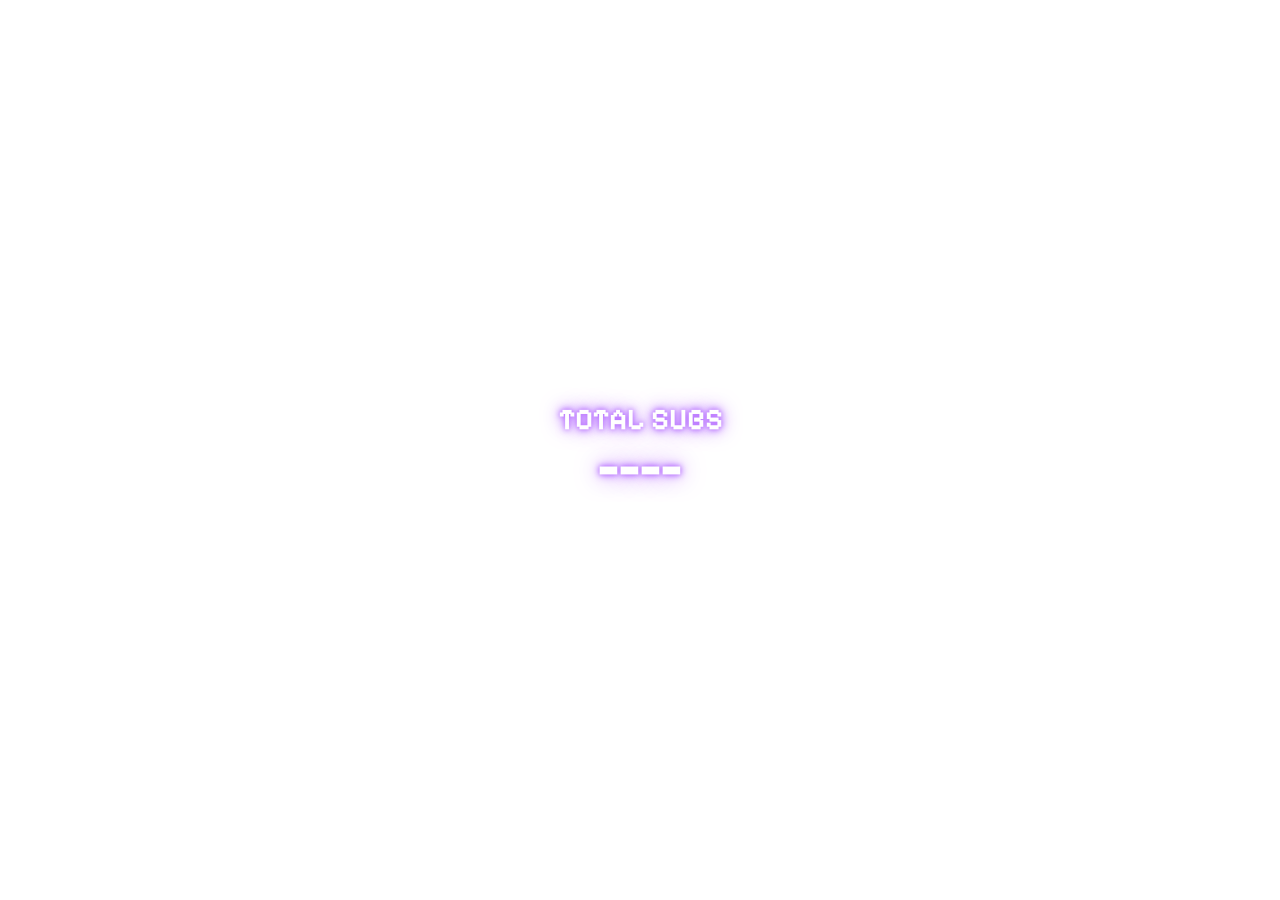
<file: index.html>
<!doctype html>
<html lang="en">
<head>
  <meta charset="utf-8" />
  <meta name="viewport" content="width=device-width,initial-scale=1" />
  <title>BotRix Total Subs Widget</title>
  <link rel="stylesheet" href="style.css" />
</head>
<body>
  <main id="widget" class="widget" aria-live="polite">
    <div id="label" class="label">TOTAL SUBS</div>
    <div id="count" class="count">----</div>
    <div id="status" class="status">Connecting…</div>
  </main>

  <script src="script.js"></script>
</body>
</html>
</file>
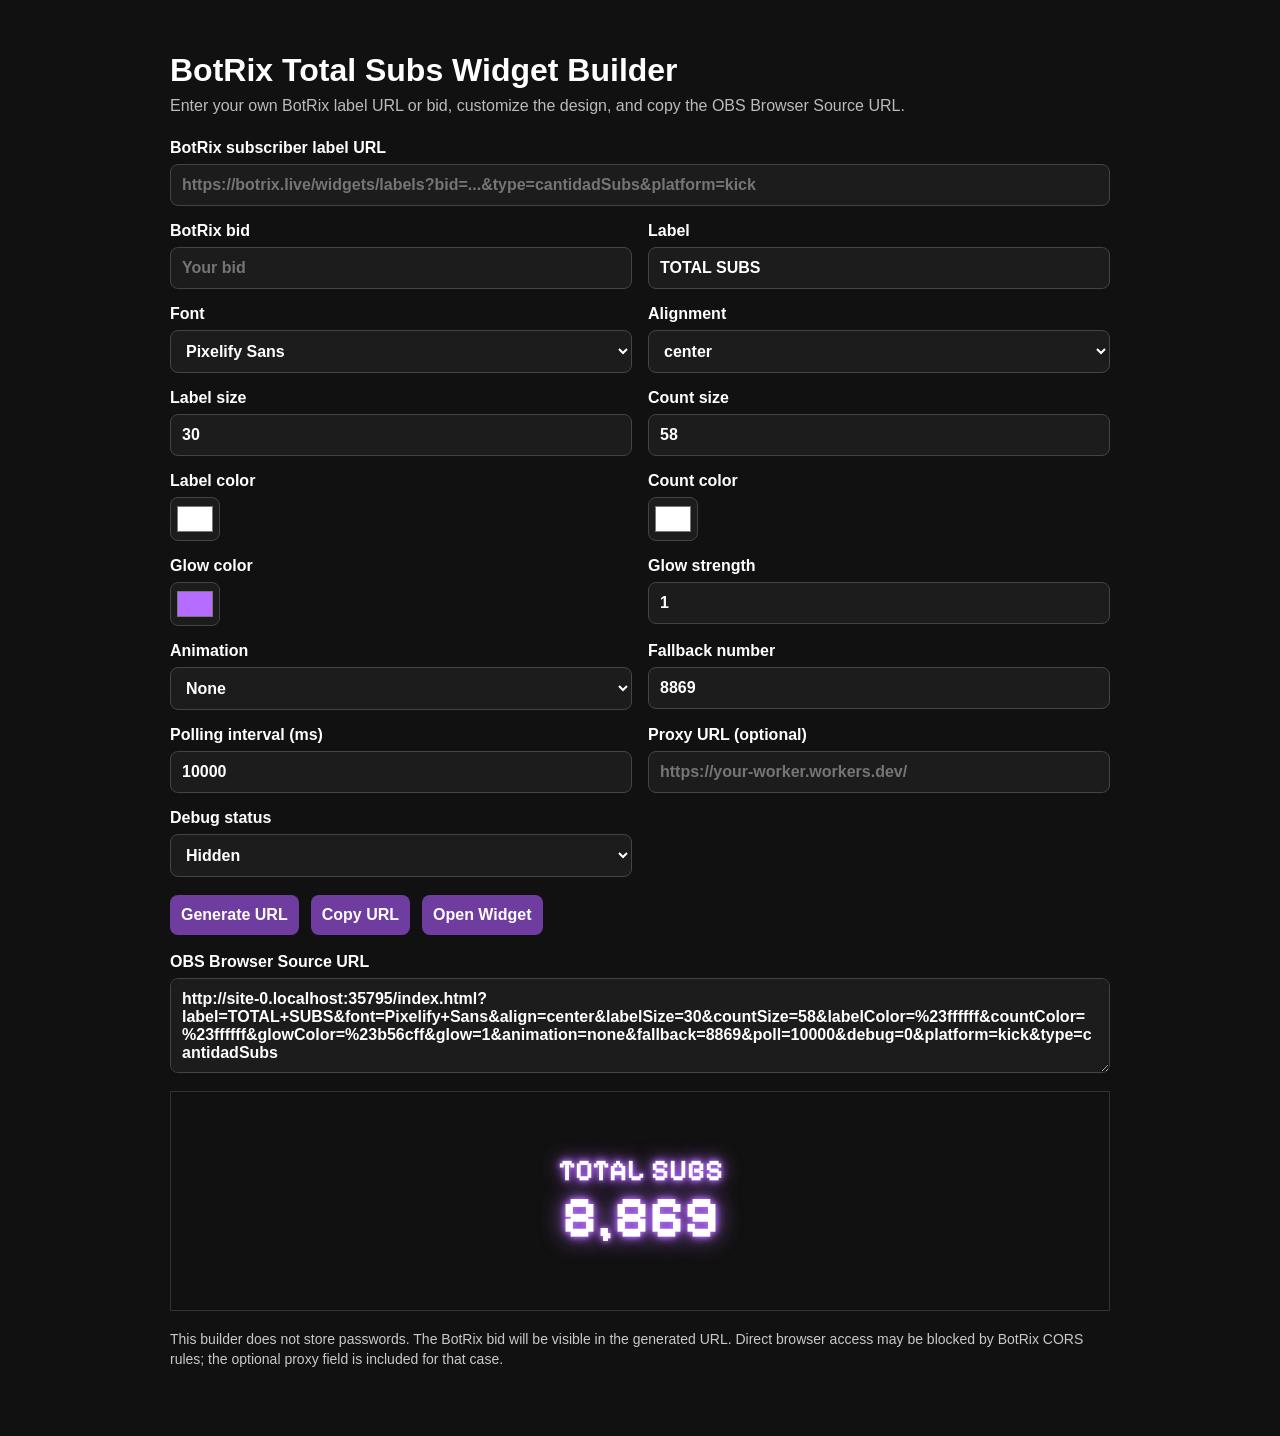
<file: setup.html>
<!doctype html>
<html lang="en">
<head>
  <meta charset="utf-8" />
  <meta name="viewport" content="width=device-width,initial-scale=1" />
  <title>BotRix Widget Builder</title>
  <style>
    *{box-sizing:border-box} body{margin:0;background:#111;color:#fff;font:16px Arial,sans-serif}
    .wrap{max-width:980px;margin:32px auto;padding:20px}
    h1{margin:0 0 8px}.sub{color:#bbb;margin-bottom:24px}
    .grid{display:grid;grid-template-columns:repeat(2,minmax(0,1fr));gap:16px}
    label{display:flex;flex-direction:column;gap:7px;font-weight:700}
    input,select,button,textarea{font:inherit;border-radius:8px;border:1px solid #444;background:#1c1c1c;color:#fff;padding:11px}
    input[type=color]{height:44px;padding:4px}
    .full{grid-column:1/-1}.actions{display:flex;gap:12px;flex-wrap:wrap;margin-top:18px}
    button{cursor:pointer;background:#6f3d9f;border:0;font-weight:700}
    iframe{width:100%;height:220px;border:1px solid #333;background:transparent;margin-top:18px}
    textarea{width:100%;height:95px;resize:vertical}
    .note{color:#c9c9c9;font-size:14px;line-height:1.45}
    @media(max-width:720px){.grid{grid-template-columns:1fr}.full{grid-column:auto}}
  </style>
</head>
<body>
<div class="wrap">
  <h1>BotRix Total Subs Widget Builder</h1>
  <div class="sub">Enter your own BotRix label URL or bid, customize the design, and copy the OBS Browser Source URL.</div>

  <div class="grid">
    <label class="full">BotRix subscriber label URL
      <input id="botrixUrl" placeholder="https://botrix.live/widgets/labels?bid=...&type=cantidadSubs&platform=kick">
    </label>

    <label>BotRix bid
      <input id="bid" placeholder="Your bid">
    </label>

    <label>Label
      <input id="label" value="TOTAL SUBS">
    </label>

    <label>Font
      <select id="font">
        <option>Pixelify Sans</option><option>Orbitron</option><option>Roboto</option><option>Arial</option>
      </select>
    </label>

    <label>Alignment
      <select id="align"><option>center</option><option>left</option><option>right</option></select>
    </label>

    <label>Label size
      <input id="labelSize" type="number" value="30">
    </label>

    <label>Count size
      <input id="countSize" type="number" value="58">
    </label>

    <label>Label color
      <input id="labelColor" type="color" value="#ffffff">
    </label>

    <label>Count color
      <input id="countColor" type="color" value="#ffffff">
    </label>

    <label>Glow color
      <input id="glowColor" type="color" value="#b56cff">
    </label>

    <label>Glow strength
      <input id="glow" type="number" min="0" max="3" step=".1" value="1">
    </label>

    <label>Animation
      <select id="animation"><option value="none">None</option><option value="pulse">Pulse</option><option value="float">Float</option><option value="flicker">Flicker</option></select>
    </label>

    <label>Fallback number
      <input id="fallback" type="number" value="8869">
    </label>

    <label>Polling interval (ms)
      <input id="poll" type="number" value="10000">
    </label>

    <label>Proxy URL (optional)
      <input id="proxy" placeholder="https://your-worker.workers.dev/">
    </label>

    <label>Debug status
      <select id="debug"><option value="0">Hidden</option><option value="1">Visible</option></select>
    </label>
  </div>

  <div class="actions">
    <button id="generate">Generate URL</button>
    <button id="copy">Copy URL</button>
    <button id="open">Open Widget</button>
  </div>

  <label class="full" style="margin-top:18px">OBS Browser Source URL
    <textarea id="output" readonly></textarea>
  </label>

  <iframe id="preview" title="Widget preview"></iframe>

  <p class="note">This builder does not store passwords. The BotRix bid will be visible in the generated URL. Direct browser access may be blocked by BotRix CORS rules; the optional proxy field is included for that case.</p>
</div>

<script>
const $ = id => document.getElementById(id);
const ids = ["bid","label","font","align","labelSize","countSize","labelColor","countColor","glowColor","glow","animation","fallback","poll","proxy","debug"];

function importBotrixUrl(){
  const raw = $("botrixUrl").value.trim();
  if(!raw) return;
  try{
    const u = new URL(raw);
    if(u.searchParams.get("bid")) $("bid").value = u.searchParams.get("bid");
  }catch{}
}

function generate(){
  importBotrixUrl();
  const u = new URL("index.html", location.href);
  for(const id of ids){
    const value = $(id).value.trim();
    if(value !== "") u.searchParams.set(id, value);
  }
  u.searchParams.set("platform","kick");
  u.searchParams.set("type","cantidadSubs");
  $("output").value = u.href;
  $("preview").src = u.href;
  return u.href;
}

$("generate").onclick = generate;
$("copy").onclick = async () => { const url=generate(); await navigator.clipboard.writeText(url); $("copy").textContent="Copied"; setTimeout(()=>$("copy").textContent="Copy URL",1200); };
$("open").onclick = () => window.open(generate(), "_blank");
$("botrixUrl").addEventListener("change", generate);
for(const id of ids) $(id).addEventListener("input", generate);
generate();
</script>
</body>
</html>
</file>
<file: style.css>
@import url("https://fonts.googleapis.com/css2?family=Pixelify+Sans:wght@400;500;600;700&family=Orbitron:wght@400;500;600;700;800&family=Roboto:wght@400;500;700;900&display=swap");

:root {
  --label-color: #ffffff;
  --count-color: #ffffff;
  --glow-color: #b56cff;
  --label-size: 30px;
  --count-size: 58px;
  --gap: 4px;
  --font-family: "Pixelify Sans", sans-serif;
  --font-weight: 700;
  --glow-strength: 1;
  --align-items: center;
  --text-align: center;
}

* { box-sizing: border-box; }

html, body {
  width: 100%;
  height: 100%;
  margin: 0;
  overflow: hidden;
  background: transparent;
}

body {
  display: grid;
  place-items: center;
  font-family: var(--font-family);
}

.widget {
  width: 100%;
  height: 100%;
  display: flex;
  flex-direction: column;
  align-items: var(--align-items);
  justify-content: center;
  gap: var(--gap);
  text-align: var(--text-align);
  padding: 8px;
}

.label {
  color: var(--label-color);
  font-size: var(--label-size);
  font-weight: var(--font-weight);
  line-height: 1;
  white-space: nowrap;
  text-shadow:
    0 0 calc(5px * var(--glow-strength)) var(--glow-color),
    0 0 calc(10px * var(--glow-strength)) var(--glow-color),
    0 0 calc(20px * var(--glow-strength)) var(--glow-color);
}

.count {
  min-width: 140px;
  color: var(--count-color);
  font-size: var(--count-size);
  font-weight: var(--font-weight);
  line-height: 1;
  white-space: nowrap;
  text-shadow:
    0 0 calc(5px * var(--glow-strength)) var(--glow-color),
    0 0 calc(10px * var(--glow-strength)) var(--glow-color),
    0 0 calc(24px * var(--glow-strength)) var(--glow-color);
  transition: transform 180ms ease, opacity 180ms ease;
}

.count.bump {
  transform: scale(1.1);
  opacity: .82;
}

.status {
  display: none;
  margin-top: 6px;
  max-width: 95%;
  color: rgba(255,255,255,.8);
  font: 12px/1.25 Arial, sans-serif;
  text-shadow: 0 1px 2px #000;
}

body.debug .status { display: block; }

body.anim-pulse .count {
  animation: pulse 2s ease-in-out infinite;
}

body.anim-float .count {
  animation: float 3s ease-in-out infinite;
}

body.anim-flicker .count {
  animation: flicker 2.8s linear infinite;
}

@keyframes pulse {
  0%, 100% { transform: scale(1); }
  50% { transform: scale(1.045); }
}

@keyframes float {
  0%, 100% { transform: translateY(0); }
  50% { transform: translateY(-4px); }
}

@keyframes flicker {
  0%, 18%, 22%, 25%, 53%, 57%, 100% { opacity: 1; }
  20%, 24%, 55% { opacity: .55; }
}
</file>
